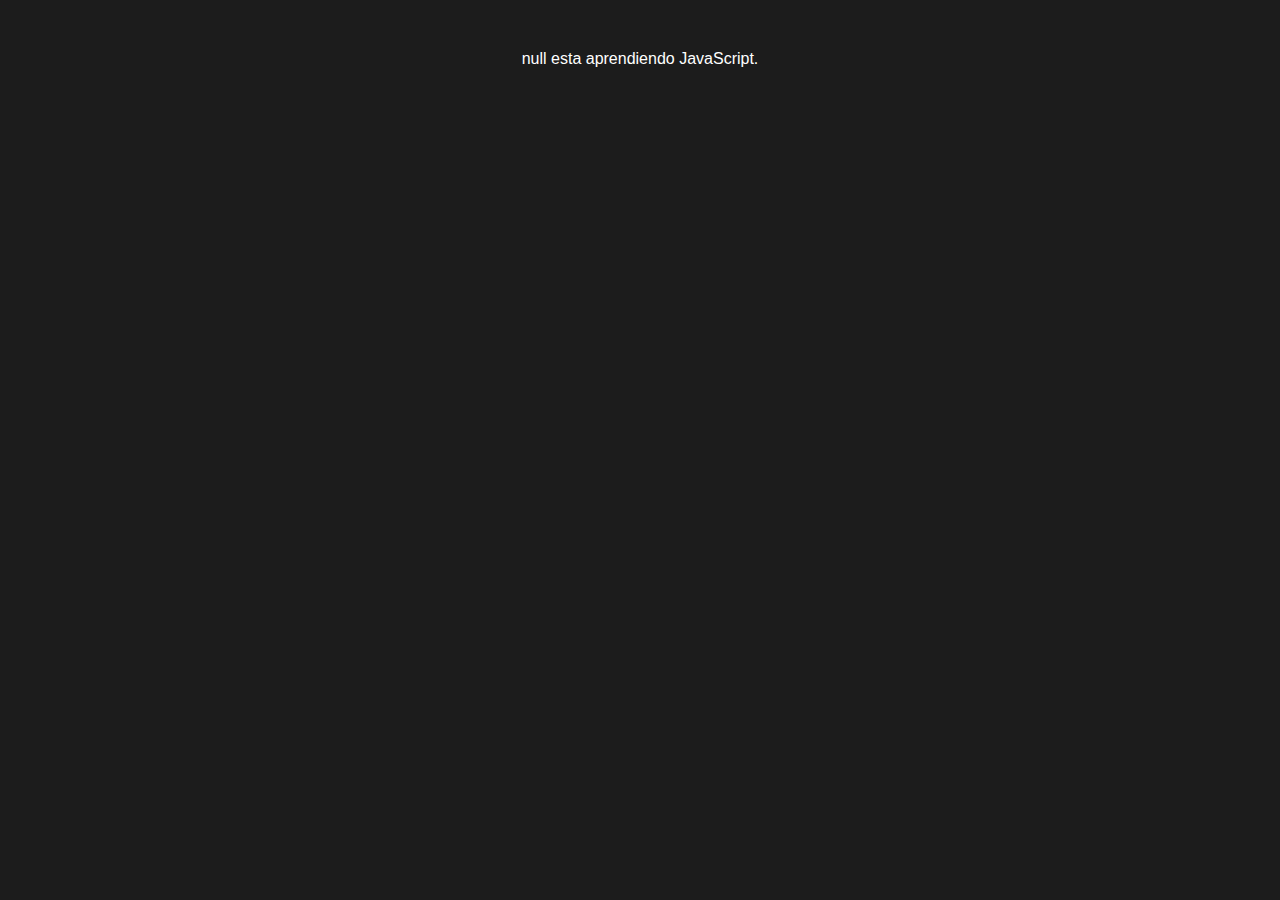
<file: index.html>
<!DOCTYPE html>
<html lang="en">
<head>
    
    <meta charset="UTF-8">
    <meta name="viewport" content="width=device-width, initial-scale=1.0">
    <title>UNAH | CUROC</title>
    <link rel="stylesheet" href="css/styles.css">
    <link rel="preconnect" href="https://fonts.googleapis.com">
    <link rel="preconnect" href="https://fonts.gstatic.com" crossorigin>
    <link href="https://fonts.googleapis.com/css2?family=Kanit:ital@1&display=swap" rel="stylesheet">
</head>
<body> 
    <div class="contenido">
        <h1 id="titulo">JavaScript</h1>
        <a href="https://curoc.unah.edu.hn/">UNAH-CUROC</a>
        <p>Introducción</p>
        <p class="hasttag">#ProgramaPUMA</p>
    </div>
    <!-- <script src="js/app.js"></script> -->
    <script src="js/app.js"></script>
    

   

</body>
</html>
</file>
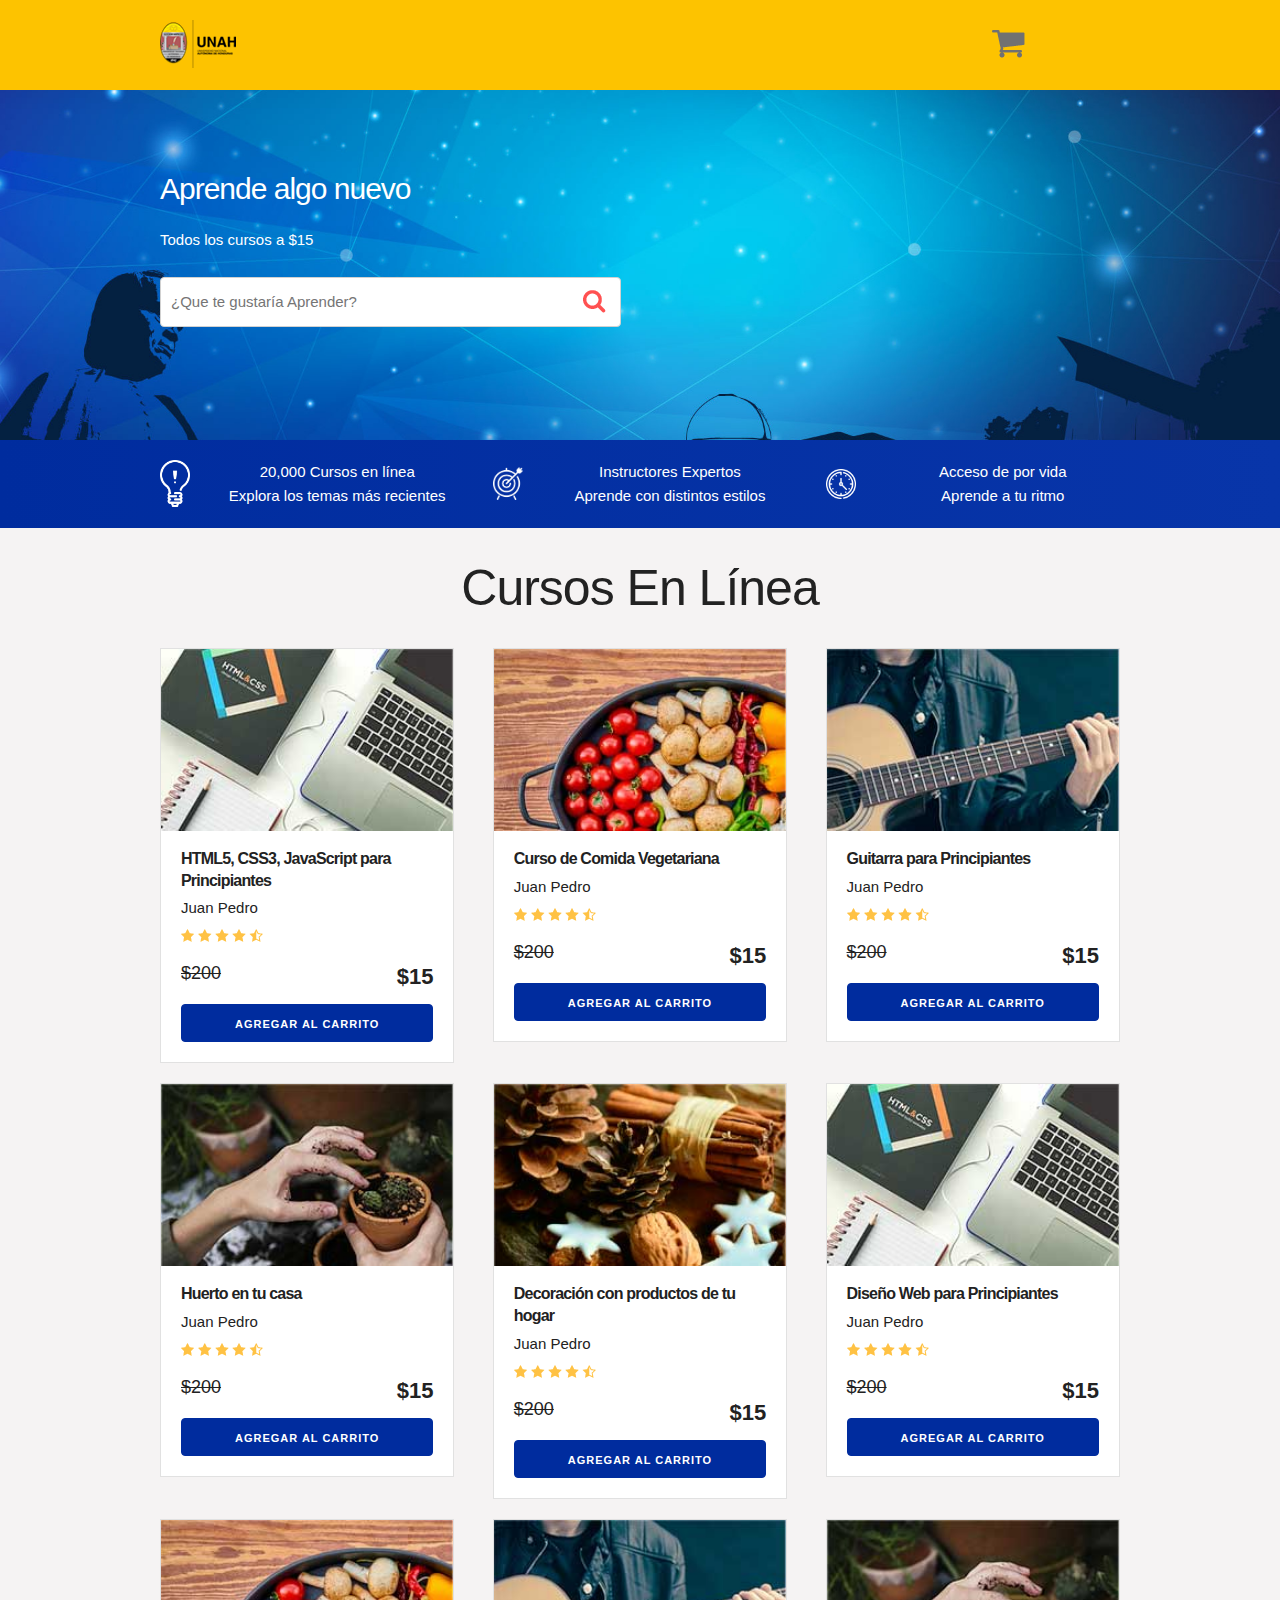
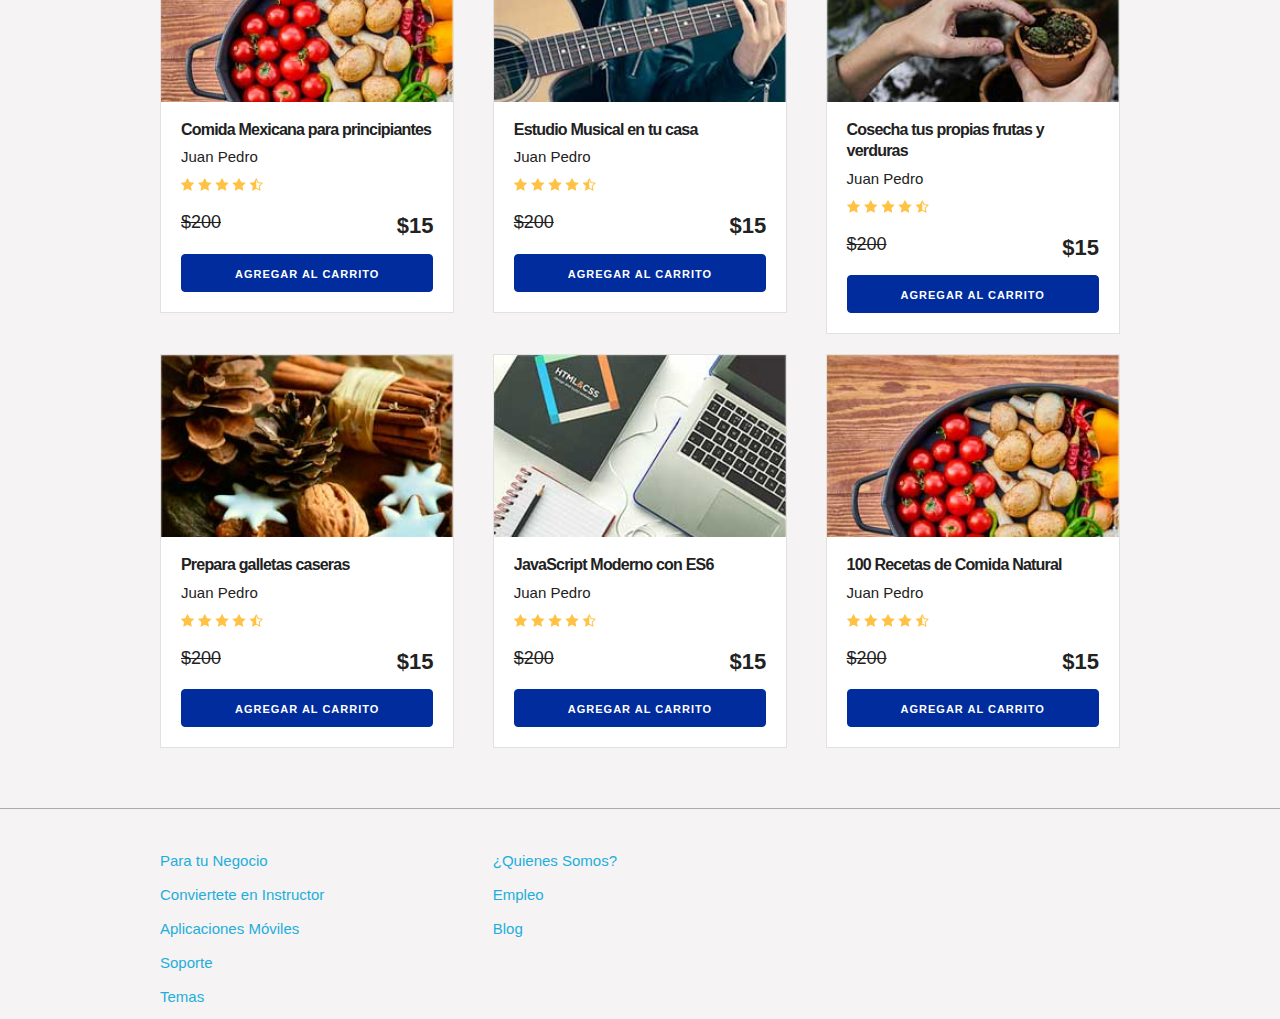
<file: Unidad 3/15-Practica-Carrito/index.html>
<!DOCTYPE html>
<html lang="en">
<head>
    <meta charset="UTF-8">
    <meta name="viewport" content="width=device-width, initial-scale=1.0">
    <meta http-equiv="X-UA-Compatible" content="ie=edge">
    <title>Carrito 2</title>
    <link rel="stylesheet" href="css/normalize.css">
    <link rel="stylesheet" href="css/skeleton.css">
    <link rel="stylesheet" href="css/custom.css">
</head>
<body>
<header id="header" class="header">
    <div class="container">
        <div class="row">
            <div class="four columns">
                <img src="img/logo-unah.png" id="logo">
            </div>
            <div class="two columns u-pull-right">
                <ul>
                    <li class="submenu">
                            <img src="img/cart.png" id="img-carrito">
                            <div id="carrito">
                                    
                                    <table id="lista-carrito" class="u-full-width">
                                        <thead>
                                            <tr>
                                                <th>Imagen</th>
                                                <th>Nombre</th>
                                                <th>Precio</th>
                                                <th>Cantidad</th>
                                                <th></th>
                                            </tr>
                                        </thead>
                                        <tbody></tbody>
                                    </table>

                                    <a href="#" id="vaciar-carrito" class="button u-full-width">Vaciar Carrito</a>
                            </div>
                    </li>
                </ul>
            </div>
        </div> 
    </div>
    </header>
 <!-- Comentario Prueba -->

    <div id="hero">
        <div class="container">
            <div class="row">
                    <div class="six columns">
                        <div class="contenido-hero">
                                <h2>Aprende algo nuevo</h2>
                                <p>Todos los cursos a $15</p>
                                <form action="#" id="busqueda" method="post" class="formulario">
                                    <input class="u-full-width" type="text" placeholder="¿Que te gustaría Aprender?" id="buscador">
                                    <input type="submit" id="submit-buscador" class="submit-buscador">
                                </form>
                        </div>
                    </div>
            </div> 
        </div>
    </div>

    <div class="barra">
        <div class="container">
            <div class="row">
                    <div class="four columns icono icono1">
                        <p>20,000 Cursos en línea <br>
                        Explora  los temas más recientes</p>
                    </div>
                    <div class="four columns icono icono2">
                        <p>Instructores Expertos <br>
                        Aprende con distintos estilos</p>
                    </div>
                    <div class="four columns icono icono3">
                        <p>Acceso de por vida <br>
                        Aprende a tu ritmo</p>
                    </div>
            </div>
        </div>

    </div>

    <div id="lista-cursos" class="container">
        <h1 id="encabezado" class="encabezado">Cursos En Línea</h1>
        <div class="row">
            <div class="four columns">
                <div class="card">
                    <img src="img/curso1.jpg" class="imagen-curso u-full-width">
                    <div class="info-card">
                        <h4>HTML5, CSS3, JavaScript para Principiantes</h4>
                        <p>Juan Pedro</p>
                        <img src="img/estrellas.png">
                        <p class="precio">$200  <span class="u-pull-right ">$15</span></p>
                        <a href="#" class="u-full-width button-primary button input agregar-carrito" data-id="1">Agregar Al Carrito</a>
                    </div>
                </div> <!--.card-->
            </div>
            <div class="four columns">
                    <div class="card">
                        <img src="img/curso2.jpg" class="imagen-curso u-full-width">
                        <div class="info-card">
                            <h4>Curso de Comida Vegetariana</h4>
                            <p>Juan Pedro</p>
                            <img src="img/estrellas.png">
                            <p class="precio">$200  <span class="u-pull-right ">$15</span></p>
                            <a href="#" class="u-full-width button-primary button input agregar-carrito" data-id="2">Agregar Al Carrito</a>
                        </div>
                    </div>
            </div>
            <div class="four columns">
                    <div class="card">
                        <img src="img/curso3.jpg" class="imagen-curso u-full-width">
                        <div class="info-card">
                            <h4>Guitarra para Principiantes</h4>
                            <p>Juan Pedro</p>
                            <img src="img/estrellas.png">
                            <p class="precio">$200  <span class="u-pull-right ">$15</span></p>
                            <a href="#" class="u-full-width button-primary button input agregar-carrito" data-id="3">Agregar Al Carrito</a>
                        </div>
                    </div> <!--.card-->
            </div>

        </div> <!--.row-->
        <div class="row">
            <div class="four columns">
                <div class="card">
                    <img src="img/curso4.jpg" class="imagen-curso u-full-width">
                    <div class="info-card">
                        <h4>Huerto en tu casa</h4>
                        <p>Juan Pedro</p>
                        <img src="img/estrellas.png">
                        <p class="precio">$200  <span class="u-pull-right ">$15</span></p>
                        <a href="#" class="u-full-width button-primary button input agregar-carrito" data-id="4">Agregar Al Carrito</a>
                    </div>
                </div> <!--.card-->
            </div>
            <div class="four columns">
                    <div class="card">
                        <img src="img/curso5.jpg" class="imagen-curso u-full-width">
                        <div class="info-card">
                            <h4>Decoración con productos de tu hogar</h4>
                            <p>Juan Pedro</p>
                            <img src="img/estrellas.png">
                            <p class="precio">$200  <span class="u-pull-right ">$15</span></p>
                            <a href="#" class="u-full-width button-primary button input agregar-carrito" data-id="5">Agregar Al Carrito</a>
                        </div>
                    </div> <!--.card-->
            </div>
            <div class="four columns">
                    <div class="card">
                        <img src="img/curso1.jpg" class="imagen-curso u-full-width">
                        <div class="info-card">
                            <h4>Diseño Web para Principiantes</h4>
                            <p>Juan Pedro</p>
                            <img src="img/estrellas.png">
                            <p class="precio">$200  <span class="u-pull-right ">$15</span></p>
                            <a href="#" class="u-full-width button-primary button input agregar-carrito" data-id="6">Agregar Al Carrito</a>
                        </div>
                    </div> <!--.card-->
            </div>
        </div> <!--.row-->
        <div class="row">
            <div class="four columns">
                <div class="card">
                    <img src="img/curso2.jpg" class="imagen-curso u-full-width">
                    <div class="info-card">
                        <h4>Comida Mexicana para principiantes</h4>
                        <p>Juan Pedro</p>
                        <img src="img/estrellas.png">
                        <p class="precio">$200  <span class="u-pull-right ">$15</span></p>
                        <a href="#" class="u-full-width button-primary button input agregar-carrito" data-id="7">Agregar Al Carrito</a>
                    </div>
                </div> <!--.card-->
            </div>
            <div class="four columns">
                    <div class="card">
                        <img src="img/curso3.jpg" class="imagen-curso u-full-width">
                        <div class="info-card">
                            <h4>Estudio Musical en tu casa</h4>
                            <p>Juan Pedro</p>
                            <img src="img/estrellas.png">
                            <p class="precio">$200  <span class="u-pull-right ">$15</span></p>
                            <a href="#" class="u-full-width button-primary button input agregar-carrito" data-id="8">Agregar Al Carrito</a>
                        </div>
                    </div> <!--.card-->
            </div>
            <div class="four columns">
                    <div class="card">
                        <img src="img/curso4.jpg" class="imagen-curso u-full-width">
                        <div class="info-card">
                            <h4>Cosecha tus propias frutas y verduras</h4>
                            <p>Juan Pedro</p>
                            <img src="img/estrellas.png">
                            <p class="precio">$200  <span class="u-pull-right ">$15</span></p>
                            <a href="#" class="u-full-width button-primary button input agregar-carrito" data-id="9">Agregar Al Carrito</a>
                        </div>
                    </div> <!--.card-->
            </div>
        </div> <!--.row-->
        <div class="row">
                <div class="four columns">
                    <div class="card">
                        <img src="img/curso5.jpg" class="imagen-curso u-full-width">
                        <div class="info-card">
                            <h4>Prepara galletas caseras</h4>
                            <p>Juan Pedro</p>
                            <img src="img/estrellas.png">
                            <p class="precio">$200  <span class="u-pull-right ">$15</span></p>
                            <a href="#" class="u-full-width button-primary button input agregar-carrito" data-id="10">Agregar Al Carrito</a>
                        </div>
                    </div> <!--.card-->
                </div>
                <div class="four columns">
                        <div class="card">
                            <img src="img/curso1.jpg" class="imagen-curso u-full-width">
                            <div class="info-card">
                                <h4>JavaScript Moderno con ES6</h4>
                                <p>Juan Pedro</p>
                                <img src="img/estrellas.png">
                                <p class="precio">$200  <span class="u-pull-right ">$15</span></p>
                                <a href="#" class="u-full-width button-primary button input agregar-carrito" data-id="11">Agregar Al Carrito</a>
                            </div>
                        </div> <!--.card-->
                </div>
                <div class="four columns">
                        <div class="card">
                            <img src="img/curso2.jpg" class="imagen-curso u-full-width">
                            <div class="info-card">
                                <h4>100 Recetas de Comida Natural</h4>
                                <p>Juan Pedro</p>
                                <img src="img/estrellas.png">
                                <p class="precio">$200  <span class="u-pull-right ">$15</span></p>
                                <a href="#" class="u-full-width button-primary button input agregar-carrito" data-id="12">Agregar Al Carrito</a>
                            </div>
                        </div> <!--.card-->
                </div>
            </div> <!--.row-->
    </div>  

    <footer id="footer" class="footer">
        <div class="container">
            <div class="row">
                    <div class="four columns">
                            <nav id="principal" class="menu">
                                <a class="enlace" href="#">Para tu Negocio</a>
                                <a class="enlace" href="#">Conviertete en Instructor</a>
                                <a class="enlace" href="#">Aplicaciones Móviles</a>
                                <a class="enlace" href="#">Soporte</a>
                                <a class="enlace" href="#">Temas</a>
                            </nav>
                    </div>
                    <div class="four columns">
                            <nav id="secundaria" class="menu">
                                <a class="enlace" href="#">¿Quienes Somos?</a>
                                <a class="enlace" href="#">Empleo</a>
                                <a class="enlace" href="#">Blog</a>
                            </nav>
                    </div>
            </div>
        </div>
    </footer>

    <script src="js/app.js"></script>

</body>
</html>
</file>
<file: css/styles.css>
body {
    background-color: #1c1c1c;
    color: #ffffff;
   
    font-family: 'Carrois Gothic SC', sans-serif;
    text-align: center;
    margin: 0%;
    padding: 0%;
}

.contenido {
    max-width: 600px;
    margin: 50px auto;

}

 h1{
    color: #ffcc00;
}  

a{
    color: #ffcc00;
    text-decoration: none;
}
 a:hover{
    text-decoration: underline;
 }

 p{
    margin-bottom: 20px;
 }
.hasttag{
    color: #00cc66;

}
</file>
<file: Unidad 3/15-Practica-Carrito/css/skeleton.css>
/*
* Skeleton V2.0.4
* Copyright 2014, Dave Gamache
* www.getskeleton.com
* Free to use under the MIT license.
* http://www.opensource.org/licenses/mit-license.php
* 12/29/2014
*/


/* Table of contents
––––––––––––––––––––––––––––––––––––––––––––––––––
- Grid
- Base Styles
- Typography
- Links
- Buttons
- Forms
- Lists
- Code
- Tables
- Spacing
- Utilities
- Clearing
- Media Queries
*/


/* Grid
–––––––––––––––––––––––––––––––––––––––––––––––––– */
.container {
  position: relative;
  width: 100%;
  max-width: 960px;
  margin: 0 auto;
  padding: 0 20px;
  box-sizing: border-box; }
.column,
.columns {
  width: 100%;
  float: left;
  box-sizing: border-box; }

/* For devices larger than 400px */
@media (min-width: 400px) {
  .container {
    width: 85%;
    padding: 0; }
}

/* For devices larger than 550px */
@media (min-width: 550px) {
  .container {
    width: 80%; }
  .column,
  .columns {
    margin-left: 4%; }
  .column:first-child,
  .columns:first-child {
    margin-left: 0; }

  .one.column,
  .one.columns                    { width: 4.66666666667%; }
  .two.columns                    { width: 13.3333333333%; }
  .three.columns                  { width: 22%;            }
  .four.columns                   { width: 30.6666666667%; }
  .five.columns                   { width: 39.3333333333%; }
  .six.columns                    { width: 48%;            }
  .seven.columns                  { width: 56.6666666667%; }
  .eight.columns                  { width: 65.3333333333%; }
  .nine.columns                   { width: 74.0%;          }
  .ten.columns                    { width: 82.6666666667%; }
  .eleven.columns                 { width: 91.3333333333%; }
  .twelve.columns                 { width: 100%; margin-left: 0; }

  .one-third.column               { width: 30.6666666667%; }
  .two-thirds.column              { width: 65.3333333333%; }

  .one-half.column                { width: 48%; }

  /* Offsets */
  .offset-by-one.column,
  .offset-by-one.columns          { margin-left: 8.66666666667%; }
  .offset-by-two.column,
  .offset-by-two.columns          { margin-left: 17.3333333333%; }
  .offset-by-three.column,
  .offset-by-three.columns        { margin-left: 26%;            }
  .offset-by-four.column,
  .offset-by-four.columns         { margin-left: 34.6666666667%; }
  .offset-by-five.column,
  .offset-by-five.columns         { margin-left: 43.3333333333%; }
  .offset-by-six.column,
  .offset-by-six.columns          { margin-left: 52%;            }
  .offset-by-seven.column,
  .offset-by-seven.columns        { margin-left: 60.6666666667%; }
  .offset-by-eight.column,
  .offset-by-eight.columns        { margin-left: 69.3333333333%; }
  .offset-by-nine.column,
  .offset-by-nine.columns         { margin-left: 78.0%;          }
  .offset-by-ten.column,
  .offset-by-ten.columns          { margin-left: 86.6666666667%; }
  .offset-by-eleven.column,
  .offset-by-eleven.columns       { margin-left: 95.3333333333%; }

  .offset-by-one-third.column,
  .offset-by-one-third.columns    { margin-left: 34.6666666667%; }
  .offset-by-two-thirds.column,
  .offset-by-two-thirds.columns   { margin-left: 69.3333333333%; }

  .offset-by-one-half.column,
  .offset-by-one-half.columns     { margin-left: 52%; }

}


/* Base Styles
–––––––––––––––––––––––––––––––––––––––––––––––––– */
/* NOTE
html is set to 62.5% so that all the REM measurements throughout Skeleton
are based on 10px sizing. So basically 1.5rem = 15px :) */
html {
  font-size: 62.5%; }
body {
  font-size: 1.5em; /* currently ems cause chrome bug misinterpreting rems on body element */
  line-height: 1.6;
  font-weight: 400;
  font-family: "Raleway", "HelveticaNeue", "Helvetica Neue", Helvetica, Arial, sans-serif;
  color: #222; }


/* Typography
–––––––––––––––––––––––––––––––––––––––––––––––––– */
h1, h2, h3, h4, h5, h6 {
  margin-top: 0;
  margin-bottom: 2rem;
  font-weight: 300; }
h1 { font-size: 4.0rem; line-height: 1.2;  letter-spacing: -.1rem;}
h2 { font-size: 3.6rem; line-height: 1.25; letter-spacing: -.1rem; }
h3 { font-size: 3.0rem; line-height: 1.3;  letter-spacing: -.1rem; }
h4 { font-size: 2.4rem; line-height: 1.35; letter-spacing: -.08rem; }
h5 { font-size: 1.8rem; line-height: 1.5;  letter-spacing: -.05rem; }
h6 { font-size: 1.5rem; line-height: 1.6;  letter-spacing: 0; }

/* Larger than phablet */
@media (min-width: 550px) {
  h1 { font-size: 5.0rem; }
  h2 { font-size: 4.2rem; }
  h3 { font-size: 3.6rem; }
  h4 { font-size: 3.0rem; }
  h5 { font-size: 2.4rem; }
  h6 { font-size: 1.5rem; }
}

p {
  margin-top: 0; }


/* Links
–––––––––––––––––––––––––––––––––––––––––––––––––– */
a {
  color: #1EAEDB; }
a:hover {
  color: #0FA0CE; }


/* Buttons
–––––––––––––––––––––––––––––––––––––––––––––––––– */
.button,
button,
input[type="submit"],
input[type="reset"],
input[type="button"] {
  display: inline-block;
  height: 38px;
  padding: 0 30px;
  color: #555;
  text-align: center;
  font-size: 11px;
  font-weight: 600;
  line-height: 38px;
  letter-spacing: .1rem;
  text-transform: uppercase;
  text-decoration: none;
  white-space: nowrap;
  background-color: transparent;
  border-radius: 4px;
  border: 1px solid #bbb;
  cursor: pointer;
  box-sizing: border-box; }
.button:hover,
button:hover,
input[type="submit"]:hover,
input[type="reset"]:hover,
input[type="button"]:hover,
.button:focus,
button:focus,
input[type="submit"]:focus,
input[type="reset"]:focus,
input[type="button"]:focus {
  color: #333;
  border-color: #888;
  outline: 0; }
.button.button-primary,
button.button-primary,
input[type="submit"].button-primary,
input[type="reset"].button-primary,
input[type="button"].button-primary {
  color: #FFF;
  background-color: #002C9E;
  border-color: #002C9E; }
.button.button-primary:hover,
button.button-primary:hover,
input[type="submit"].button-primary:hover,
input[type="reset"].button-primary:hover,
input[type="button"].button-primary:hover,
.button.button-primary:focus,
button.button-primary:focus,
input[type="submit"].button-primary:focus,
input[type="reset"].button-primary:focus,
input[type="button"].button-primary:focus {
  color: #FFF;
  background-color: #1b4bc6;
  border-color: #1b4bc6; }


/* Forms
–––––––––––––––––––––––––––––––––––––––––––––––––– */
input[type="email"],
input[type="number"],
input[type="search"],
input[type="text"],
input[type="tel"],
input[type="url"],
input[type="password"],
textarea,
select {
  height: 38px;
  padding: 6px 10px; /* The 6px vertically centers text on FF, ignored by Webkit */
  background-color: #fff;
  border: 1px solid #D1D1D1;
  border-radius: 4px;
  box-shadow: none;
  box-sizing: border-box; }
/* Removes awkward default styles on some inputs for iOS */
input[type="email"],
input[type="number"],
input[type="search"],
input[type="text"],
input[type="tel"],
input[type="url"],
input[type="password"],
textarea {
  -webkit-appearance: none;
     -moz-appearance: none;
          appearance: none; }
textarea {
  min-height: 65px;
  padding-top: 6px;
  padding-bottom: 6px; }
input[type="email"]:focus,
input[type="number"]:focus,
input[type="search"]:focus,
input[type="text"]:focus,
input[type="tel"]:focus,
input[type="url"]:focus,
input[type="password"]:focus,
textarea:focus,
select:focus {
  border: 1px solid #33C3F0;
  outline: 0; }
label,
legend {
  display: block;
  margin-bottom: .5rem;
  font-weight: 600; }
fieldset {
  padding: 0;
  border-width: 0; }
input[type="checkbox"],
input[type="radio"] {
  display: inline; }
label > .label-body {
  display: inline-block;
  margin-left: .5rem;
  font-weight: normal; }


/* Lists
–––––––––––––––––––––––––––––––––––––––––––––––––– */
ul {
  list-style: circle inside; }
ol {
  list-style: decimal inside; }
ol, ul {
  padding-left: 0;
  margin-top: 0; }
ul ul,
ul ol,
ol ol,
ol ul {
  margin: 1.5rem 0 1.5rem 3rem;
  font-size: 90%; }
li {
  margin-bottom: 1rem; }


/* Code
–––––––––––––––––––––––––––––––––––––––––––––––––– */
code {
  padding: .2rem .5rem;
  margin: 0 .2rem;
  font-size: 90%;
  white-space: nowrap;
  background: #F1F1F1;
  border: 1px solid #E1E1E1;
  border-radius: 4px; }
pre > code {
  display: block;
  padding: 1rem 1.5rem;
  white-space: pre; }


/* Tables
–––––––––––––––––––––––––––––––––––––––––––––––––– */
th,
td {
  padding: 12px 15px;
  text-align: left;
  border-bottom: 1px solid #E1E1E1; }
th:first-child,
td:first-child {
  padding-left: 0; }
th:last-child,
td:last-child {
  padding-right: 0; }


/* Spacing
–––––––––––––––––––––––––––––––––––––––––––––––––– */
button,
.button {
  margin-bottom: 1rem; }
input,
textarea,
select,
fieldset {
  margin-bottom: 1.5rem; }
pre,
blockquote,
dl,
figure,
table,
p,
ul,
ol,
form {
  margin-bottom: 2.5rem; }


/* Utilities
–––––––––––––––––––––––––––––––––––––––––––––––––– */
.u-full-width {
  width: 100%;
  box-sizing: border-box; }
.u-max-full-width {
  max-width: 100%;
  box-sizing: border-box; }
.u-pull-right {
  float: right; }
.u-pull-left {
  float: left; }


/* Misc
–––––––––––––––––––––––––––––––––––––––––––––––––– */
hr {
  margin-top: 3rem;
  margin-bottom: 3.5rem;
  border-width: 0;
  border-top: 1px solid #E1E1E1; }


/* Clearing
–––––––––––––––––––––––––––––––––––––––––––––––––– */

/* Self Clearing Goodness */
.container:after,
.row:after,
.u-cf {
  content: "";
  display: table;
  clear: both; }


/* Media Queries
–––––––––––––––––––––––––––––––––––––––––––––––––– */
/*
Note: The best way to structure the use of media queries is to create the queries
near the relevant code. For example, if you wanted to change the styles for buttons
on small devices, paste the mobile query code up in the buttons section and style it
there.
*/


/* Larger than mobile */
@media (min-width: 400px) {}

/* Larger than phablet (also point when grid becomes active) */
@media (min-width: 550px) {}

/* Larger than tablet */
@media (min-width: 750px) {}

/* Larger than desktop */
@media (min-width: 1000px) {}

/* Larger than Desktop HD */
@media (min-width: 1200px) {}
</file>
<file: Unidad 3/15-Practica-Carrito/css/custom.css>
html {
    font-size: 62.5%;
}
body {
    background-color: #f5f3f3
}
h1 {
    text-align: center;
}
h2 {
    font-size: 3rem;
}
h4 {
    font-size: 16px;
    font-weight: 700;
}
header {
    padding: 20px 0 0 0;
    background: #FDC300;
    text-align: center;
}
@media (min-width: 750px) {
    header {
        text-align: left;
    }
}

#buscador {
    color: black;
}

.borrar-curso {
    background-color: red;
    border-radius: 50%;
    padding: 5px 10px;
    text-decoration: none;
    color: white;
    font-weight: bold;
}

ul {
    list-style: none;
}
#hero {
    background-image:url(../img/frontpage-bg.jpg);
    height: 350px;
    background-size: cover;
}
#encabezado {
    margin: 30px 0;
}
.submenu {
    padding-top: 10px;
    position: relative;
}

.submenu #carrito{
    display: none;
}
.submenu:hover #carrito{
    display: block;
    position: absolute;
    right:0;
    border-radius: 10px;
    top:100%;
    z-index: 1;
    background-color: white;
    padding: 20px;
    min-height: 400px;
    min-width: 300px;
}
.vacio {
    padding: 10px;
    background-color: crimson;
    text-align: center;
    border-radius: 10px;
    color: white;
}
.contenido-hero {
    margin-top: 80px;
    color: white;
}
.contenido-hero form {
    position: relative;
    margin-bottom: 0;
}
.contenido-hero form #buscador {
    height: 50px;
    margin-bottom: 0;
}
.contenido-hero form .submit-buscador {
    position: absolute;
    right:0;
    top:0;
    height: 100%;
    padding: 0;
    display: block;
    text-indent: -9999px;
    width: 50px;
    background-image: url(../img/lupa.png);
    background-position: right center;
    background-repeat: no-repeat;
    border:none;
}


.barra {
    padding: 20px 0;
    background: #002C9E; /* Old browsers */
    background: -moz-linear-gradient(left, #002C9E 0%, #0835a9 100%); /* FF3.6-15 */
    background: -webkit-linear-gradient(left, #002C9E 0%, #0835a9 100%); /* Chrome10-25,Safari5.1-6 */
    background: linear-gradient(to right, #002C9E 0%, #0835a9 100%); /* W3C, IE10+, FF16+, Chrome26+, Opera12+, Safari7+ */
    filter: progid:DXImageTransform.Microsoft.gradient( startColorstr='#741d51', endColorstr='#e44e52',GradientType=1 ); /* IE6-9 */
}

.barra p {
    margin:0;
    color: white;
}
.icono {
    background-repeat: no-repeat;
    background-position: left center;
    padding-left: 60px;
    background-size: 30px;
    margin-bottom: 40px;
    text-align: center;
}
@media (min-width: 750px) {
    .icono {
        margin-bottom:0;
    }
}
.icono1 {
    background-image: url(../img/icono1.png);
}
.icono2 {
    background-image: url(../img/icono2.png);
}
.icono3 {
    background-image: url(../img/icono3.png);
}

#lista-cursos .row {
    margin-bottom:20px;
}
.agregar-carrito {
    margin:10px 0;
}

.card {
    text-align: center;
    border: 1px solid #e1e1e1;
    background: white;
}
@media (min-width: 550px) {
    .card {
        text-align: left;
    }
}
.info-card  {
    padding: 10px 20px;
}

.info-card p, 
.card h4 {
    margin-bottom: 5px;
}
.info-card .precio {
    text-decoration: line-through;
    font-size: 18px;
    margin-top: 10px;
}
.info-card .precio span {
    font-weight: 700;
    font-size: 22px;
}


.footer {
    margin-top: 40px;
    border-top:1px solid #aaa;;
    padding-top: 40px;   
}
.footer .menu a{
display: block;
margin-bottom: 10px;
text-decoration: none;
}
</file>
